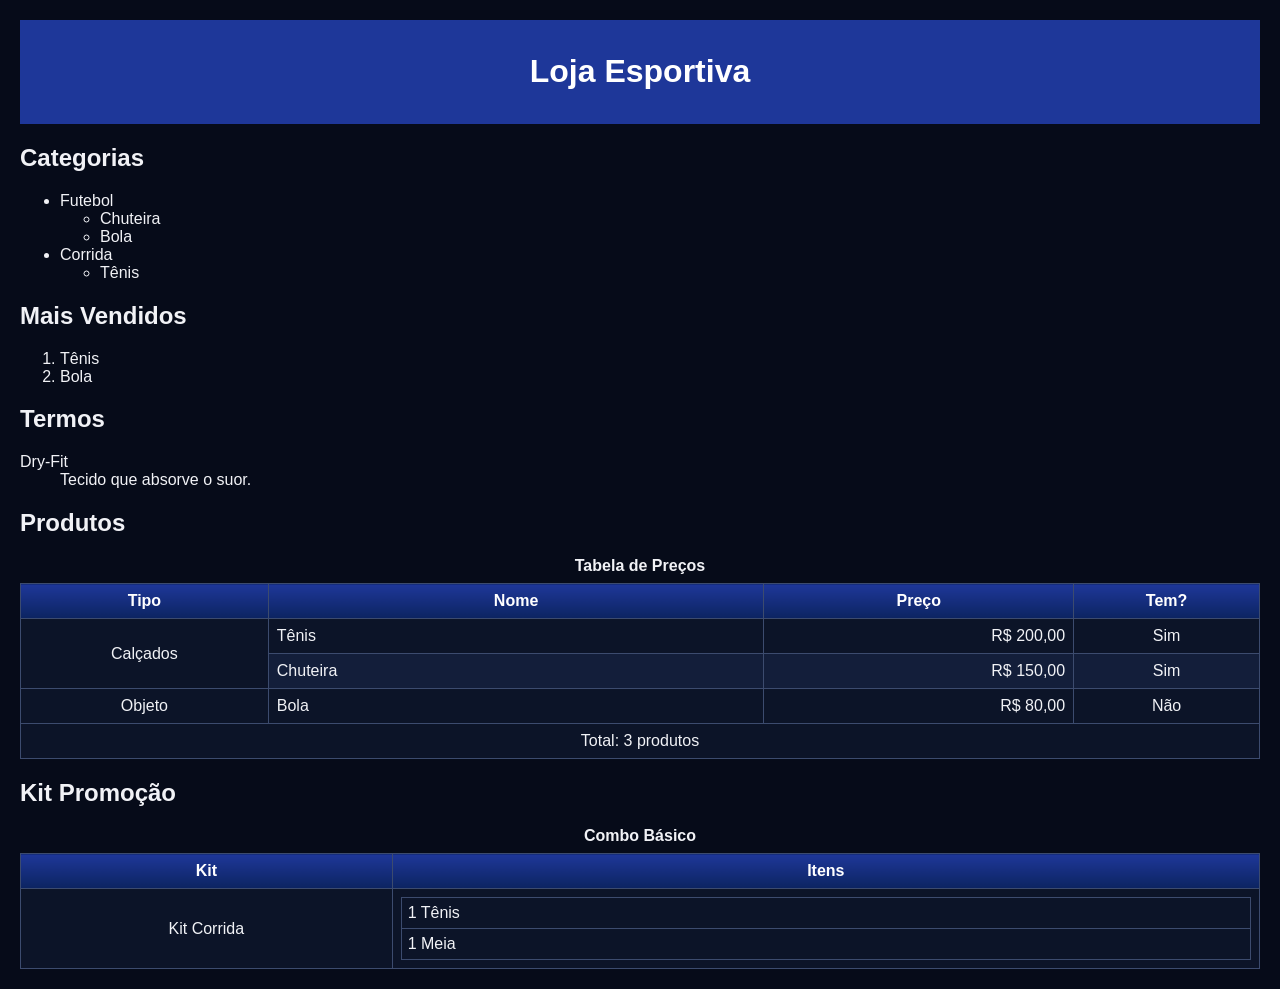
<file: index.html>
<!DOCTYPE html>
<html lang="pt-BR">
<head>
    <meta charset="UTF-8">
    <title>Loja Esportiva</title>

    <style>
        /* Fundo azul bem escuro quase preto e texto claro */
        body {
            font-family: Arial, sans-serif;
            background-color: #060b19;
            color: #f1f2f6;
            margin: 20px;
        }

        header {
            background-color: #1e3799;
            color: white;
            text-align: center;
            padding: 12px;
        }

        table {
            border-collapse: collapse;
            margin-bottom: 20px;
            background-color: #0c1428;
        }

        table table {
            margin-bottom: 0;
        }

        caption {
            font-weight: bold;
            margin-bottom: 8px;
        }

        /* Cor e imagem de fundo (degradê) no cabeçalho da tabela */
        th {
            background-color: #0c2461;
            background-image: linear-gradient(to bottom, #1e3799, #0c2461);
            color: white;
            border: 1px solid #3c4b6e;
        }

        td {
            border: 1px solid #3c4b6e;
        }

        /* Linha alternada em tom escuro suave */
        .cinza {
            background-color: #131e3a;
        }
    </style>
</head>
<body>

    <header>
        <h1>Loja Esportiva</h1>
    </header>

    <main>
        <!-- 1. LISTAS -->
        <section>
            <h2>Categorias</h2>
            <ul>
                <li>Futebol
                    <ul>
                        <li>Chuteira</li>
                        <li>Bola</li>
                    </ul>
                </li>
                <li>Corrida
                    <ul>
                        <li>Tênis</li>
                    </ul>
                </li>
            </ul>

            <h2>Mais Vendidos</h2>
            <ol>
                <li>Tênis</li>
                <li>Bola</li>
            </ol>

            <h2>Termos</h2>
            <dl>
                <dt>Dry-Fit</dt>
                <dd>Tecido que absorve o suor.</dd>
            </dl>
        </section>

        <!-- 2. TABELA DE PRODUTOS -->
        <section>
            <h2>Produtos</h2>

            <table width="100%" cellpadding="8" cellspacing="0">
                <caption>Tabela de Preços</caption>

                <thead>
                    <tr>
                        <th width="20%">Tipo</th>
                        <th width="40%">Nome</th>
                        <th width="25%">Preço</th>
                        <th width="15%">Tem?</th>
                    </tr>
                </thead>

                <tbody>
                    <tr>
                        <td rowspan="2" align="center" valign="middle">Calçados</td>
                        <td>Tênis</td>
                        <td align="right">R$ 200,00</td>
                        <td align="center">Sim</td>
                    </tr>
                    <tr class="cinza">
                        <td>Chuteira</td>
                        <td align="right">R$ 150,00</td>
                        <td align="center">Sim</td>
                    </tr>
                    <tr>
                        <td align="center">Objeto</td>
                        <td>Bola</td>
                        <td align="right">R$ 80,00</td>
                        <td align="center">Não</td>
                    </tr>
                </tbody>

                <tfoot>
                    <tr>
                        <td colspan="4" align="center">Total: 3 produtos</td>
                    </tr>
                </tfoot>
            </table>
        </section>

        <!-- 3. TABELA ENCADEADA -->
        <section>
            <h2>Kit Promoção</h2>

            <table width="100%" cellpadding="8" cellspacing="0">
                <caption>Combo Básico</caption>
                <tr>
                    <th width="30%">Kit</th>
                    <th width="70%">Itens</th>
                </tr>
                <tr>
                    <td align="center" valign="middle">Kit Corrida</td>
                    <td>
                        <table width="100%" cellpadding="6" cellspacing="0">
                            <tr>
                                <td>1 Tênis</td>
                            </tr>
                            <tr>
                                <td>1 Meia</td>
                            </tr>
                        </table>
                    </td>
                </tr>
            </table>
        </section>
    </main>

</body>
</html>
</file>
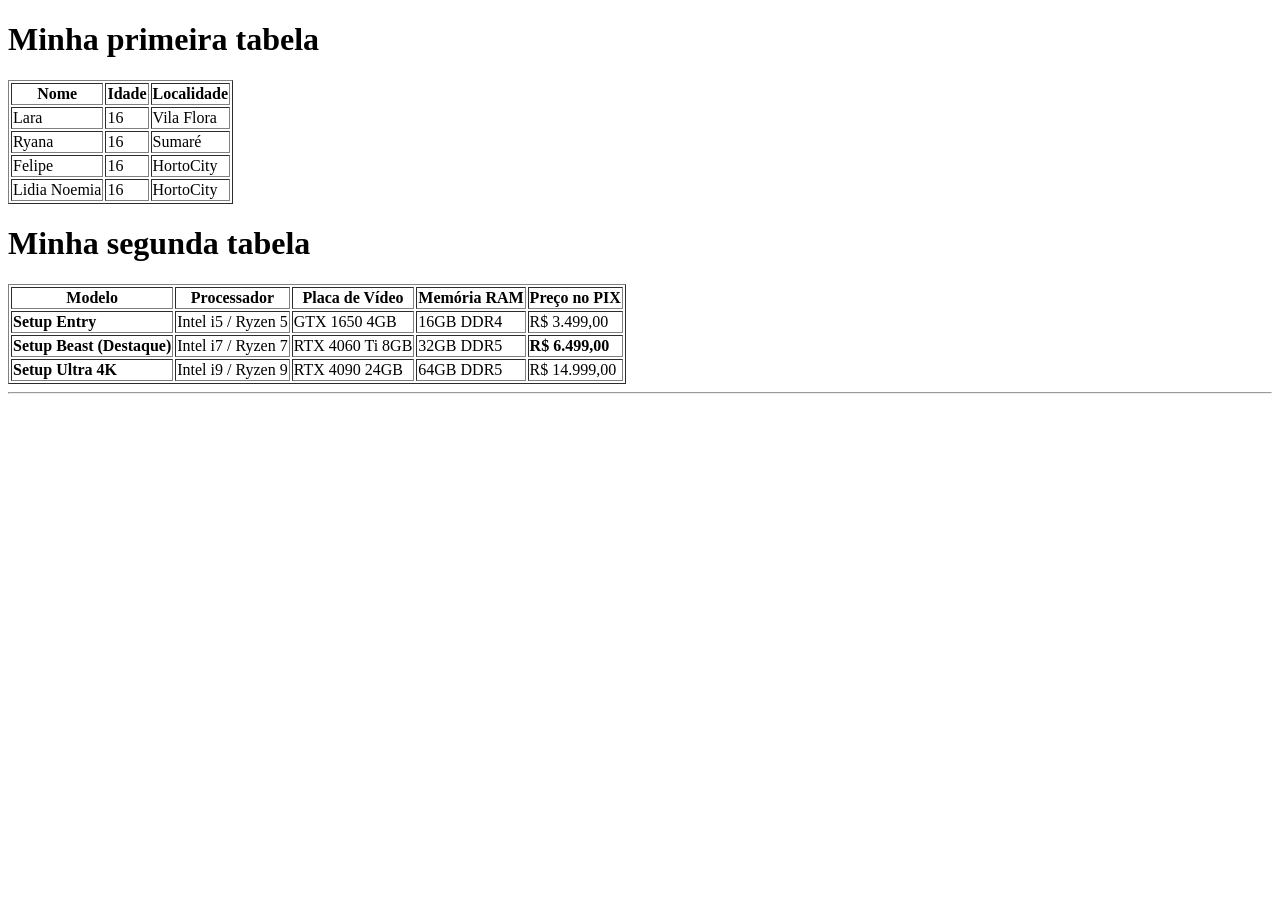
<file: S4_AT2.3_R4_LIMA ETAPA 3/index.html>
<!DOCTYPE html>
<html lang="pt-br">
    <head>
        <meta charset="UTF-8">
        <meta name="viewport" content="width=device-width, initial-scale=1.0">
        <meta http-equiv="X-UA-Compatible" content="ie=edge">
        <title>Minha primeira tabela</title>
    </head>
    <body>
        <h1>Minha primeira tabela</h1>
        <table border="1">
            <tr>
                <th>Nome</th>
                <th>Idade</th>
                <th>Localidade</th>
            </tr>
            <tr>
                <td>Lara</td>
                <td>16</td>
                <td>Vila Flora</td>
            </tr>
            <tr>
                <td>Ryana</td>
                <td>16</td>
                <td>Sumaré</td>
            </tr>
            <tr>
                <td>Felipe</td>
                <td>16</td>
                <td>HortoCity</td>
            </tr>
            <tr>
                <td>Lidia Noemia</td>
                <td>16</td>
                <td>HortoCity</td>
            </tr>
        </table>
    </body>

<!DOCTYPE html>
<html lang="pt-BR">
<head>
    <meta charset="UTF-8">
    <title>Minha primeira tabela</title>
</head>
<body>

    <h1>Minha segunda tabela</h1>

    <table border="1">
        <thead>
            <tr>
                <th>Modelo</th>
                <th>Processador</th>
                <th>Placa de Vídeo</th>
                <th>Memória RAM</th>
                <th>Preço no PIX</th>
            </tr>
        </thead>

        <tbody>
            <tr>
                <td><b>Setup Entry</b></td>
                <td>Intel i5 / Ryzen 5</td>
                <td>GTX 1650 4GB</td>
                <td>16GB DDR4</td>
                <td>R$ 3.499,00</td>
            </tr>

            <tr>
                <td><b>Setup Beast (Destaque)</b></td>
                <td>Intel i7 / Ryzen 7</td>
                <td>RTX 4060 Ti 8GB</td>
                <td>32GB DDR5</td>
                <td><strong>R$ 6.499,00</strong></td>
            </tr>

            <tr>
                <td><b>Setup Ultra 4K</b></td>
                <td>Intel i9 / Ryzen 9</td>
                <td>RTX 4090 24GB</td>
                <td>64GB DDR5</td>
                <td>R$ 14.999,00</td>
            </tr>
        </tbody>
    </table>

    <hr>

</body>
</html>
</file>
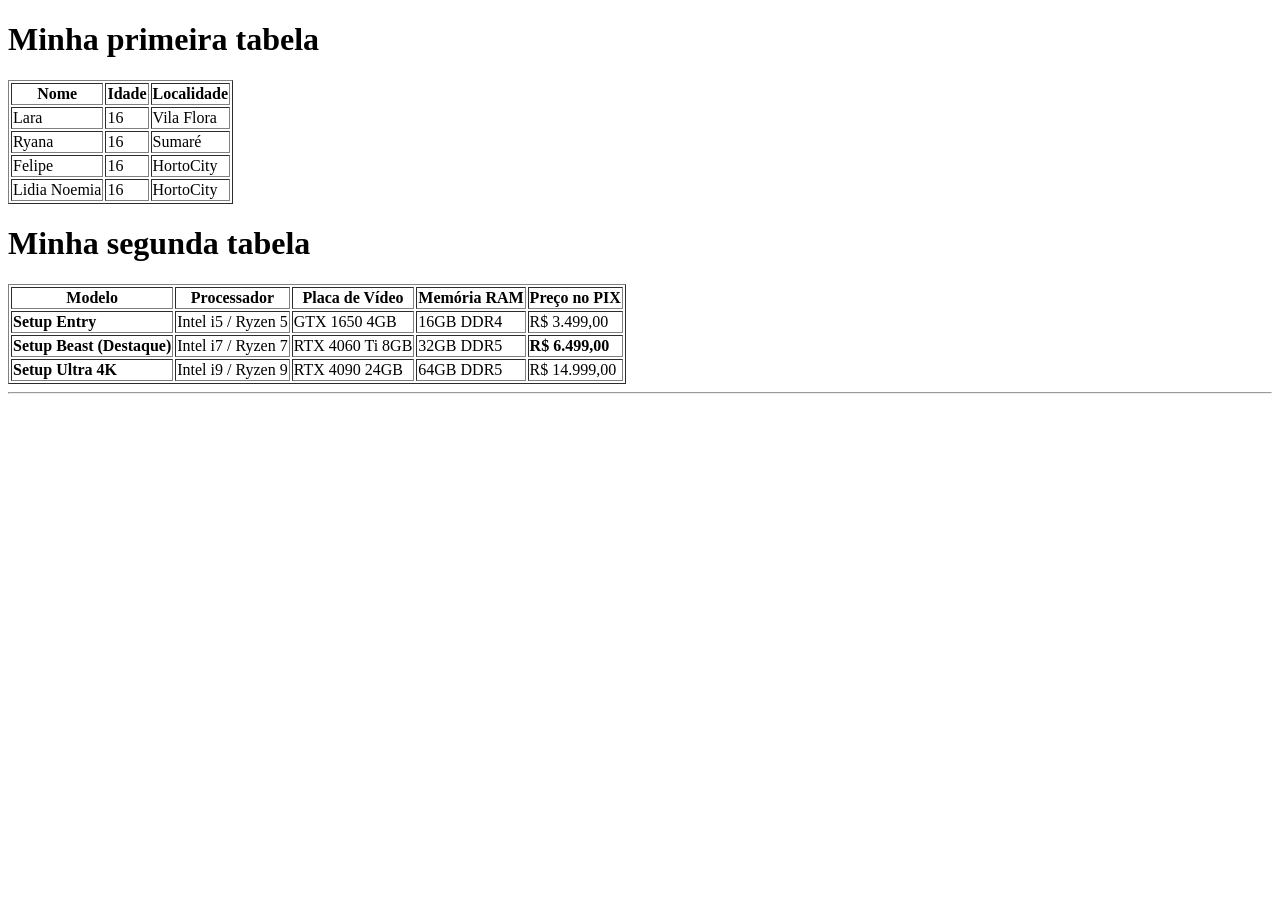
<file: S4_AT2.3_R4_LIMA/index.html>
<!DOCTYPE html>
<html lang="pt-br">
    <head>
        <meta charset="UTF-8">
        <meta name="viewport" content="width=device-width, initial-scale=1.0">
        <meta http-equiv="X-UA-Compatible" content="ie=edge">
        <title>Minha primeira tabela</title>
    </head>
    <body>
        <h1>Minha primeira tabela</h1>
        <table border="1">
            <tr>
                <th>Nome</th>
                <th>Idade</th>
                <th>Localidade</th>
            </tr>
            <tr>
                <td>Lara</td>
                <td>16</td>
                <td>Vila Flora</td>
            </tr>
            <tr>
                <td>Ryana</td>
                <td>16</td>
                <td>Sumaré</td>
            </tr>
            <tr>
                <td>Felipe</td>
                <td>16</td>
                <td>HortoCity</td>
            </tr>
            <tr>
                <td>Lidia Noemia</td>
                <td>16</td>
                <td>HortoCity</td>
            </tr>
        </table>
    </body>


    <h1>Minha segunda tabela</h1>

    <table border="1">
        <thead>
            <tr>
                <th>Modelo</th>
                <th>Processador</th>
                <th>Placa de Vídeo</th>
                <th>Memória RAM</th>
                <th>Preço no PIX</th>
            </tr>
        </thead>

        <tbody>
            <tr>
                <td><b>Setup Entry</b></td>
                <td>Intel i5 / Ryzen 5</td>
                <td>GTX 1650 4GB</td>
                <td>16GB DDR4</td>
                <td>R$ 3.499,00</td>
            </tr>

            <tr>
                <td><b>Setup Beast (Destaque)</b></td>
                <td>Intel i7 / Ryzen 7</td>
                <td>RTX 4060 Ti 8GB</td>
                <td>32GB DDR5</td>
                <td><strong>R$ 6.499,00</strong></td>
            </tr>

            <tr>
                <td><b>Setup Ultra 4K</b></td>
                <td>Intel i9 / Ryzen 9</td>
                <td>RTX 4090 24GB</td>
                <td>64GB DDR5</td>
                <td>R$ 14.999,00</td>
            </tr>
        </tbody>
    </table>

    <hr>

</body>
</html>
</file>
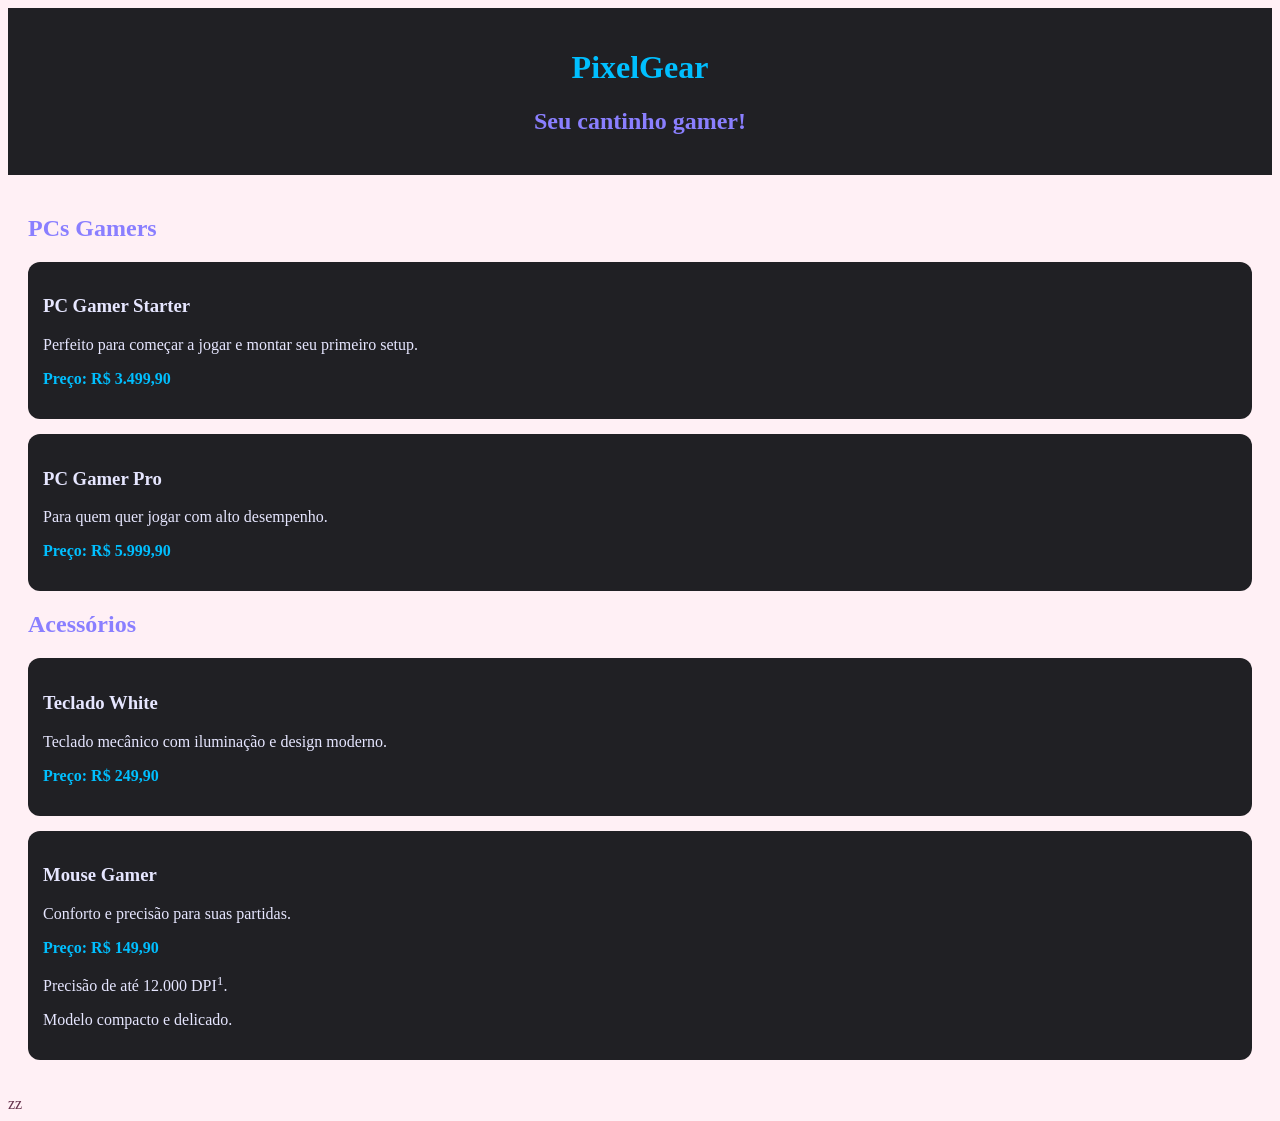
<file: S4_AT2_R4_LIMA/index.html>
<!DOCTYPE html>
<html lang="pt-br">
<head>

    <meta charset="UTF-8">
    <meta name="viewport" content="width=device-width, initial-scale=1.0">
    <meta name="description" content="Loja de PCs gamers e acessórios.">

    <title>PixelGear</title>

    
    <style>
        body>
        {
            font-family: Arial, sans-serif;
            background-color: #2f2f35;
            color: #34000a;
            margin: 0;
        }

        header {
            background-color: #202024;
            text-align: center;
            padding: 20px;
        }

        h1 {
            color: #00BFFF;
        }

        h2 {
            color: #8A7FFF;
        }

        main {
            padding: 20px;
        }

        article {
            background-color: #202024;
            color: #e6e6ff;
            padding: 15px;
            margin: 15px 0;
            border-radius: 12px;
        }

        strong {
            color: #00BFFF;
        }

        img {
            width: 200px;
            max-width: 100%;
            border-radius: 10px;
        }

        footer {
            background-color: #202024;
            text-align: center;
            padding: 10px;
        }
    </style>
</head>

<body bgcolor="#fff0f5" text="#66334d">

    <!-- Cabeçalho -->
    <header>
        <h1> PixelGear </h1>
        <h2>Seu cantinho gamer!</h2>
        
    </header>

    <!-- Produtos da loja -->
    <main>
        <section>
            <h2>PCs Gamers</h2>

            <article>
                <h3>PC Gamer Starter </h3>
                <p>Perfeito para começar a jogar e montar seu primeiro setup.</p>
                <p><strong>Preço: R$ 3.499,90</strong></p>
            </article>

            <article>
                <h3>PC Gamer Pro </h3>
                <p>Para quem quer jogar com alto desempenho.</p>
                <p><strong>Preço: R$ 5.999,90</strong></p>
            
        </section>

        <section>
            <h2> Acessórios</h2>

            <article>
                <h3>Teclado White</h3>
                <p>Teclado mecânico com iluminação e design moderno.</p>
                <p><strong>Preço: R$ 249,90</strong></p>
            </article>

            <article>
                <h3>Mouse Gamer </h3>
                <p>Conforto e precisão para suas partidas.</p>
                <p><strong>Preço: R$ 149,90</strong></p>
                <p>Precisão de até 12.000 DPI<sup>1</sup>.</p>
                <p>Modelo compacto e delicado.</p>
            </article>
        </section>
    </main>
    
</body>
</html>zz
</file>
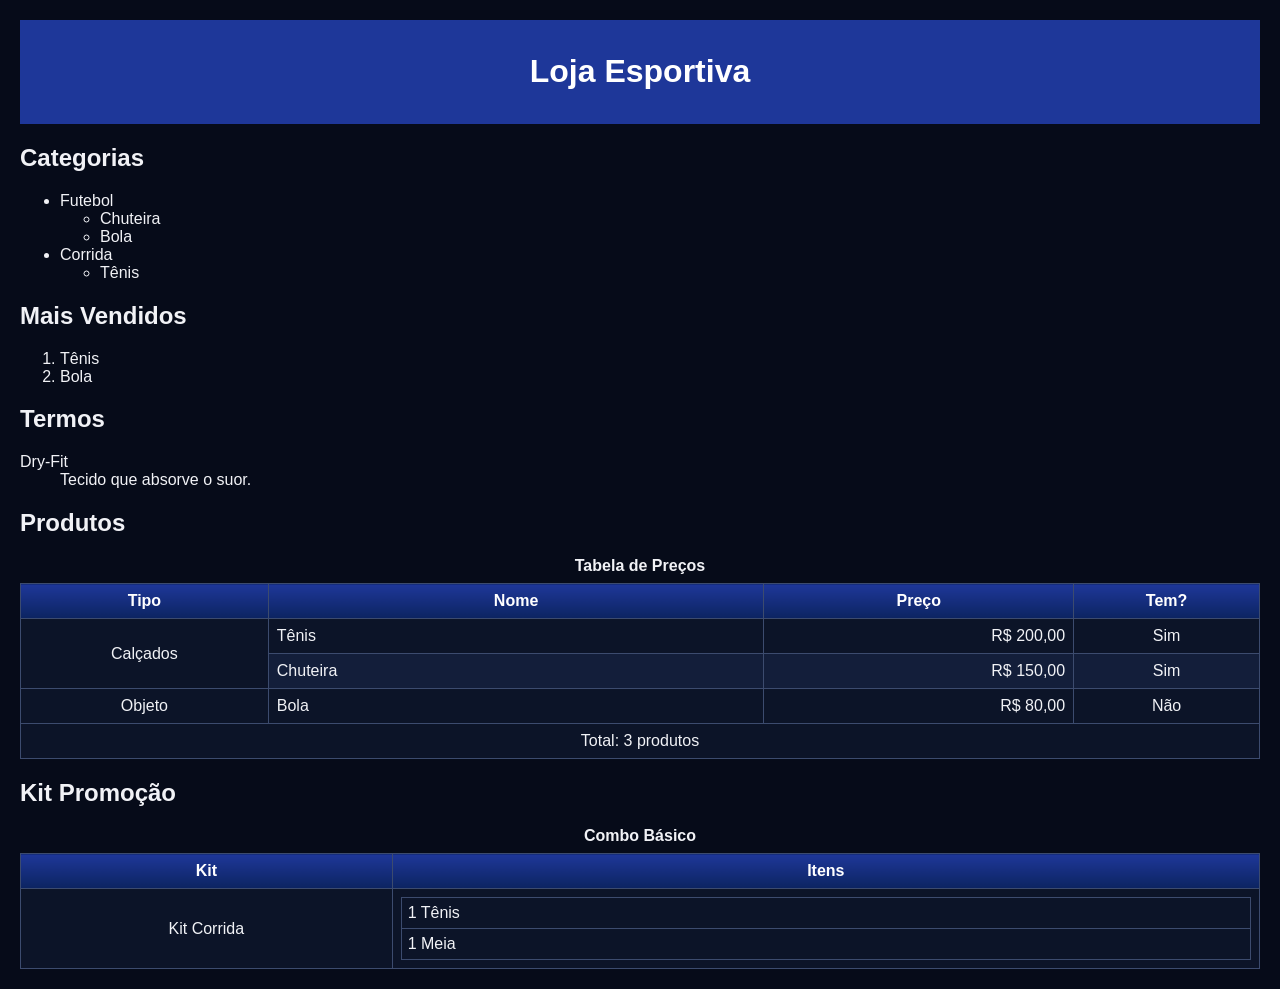
<file: S4_AT2_R4_LIMA_/index.html>
<!DOCTYPE html>
<html lang="pt-BR">
<head>
    <meta charset="UTF-8">
    <title>Loja Esportiva</title>

    <style>

        body {
            font-family: Arial, sans-serif;
            background-color: #060b19;
            color: #f1f2f6;
            margin: 20px;
        }

        header {
            background-color: #1e3799;
            color: white;
            text-align: center;
            padding: 12px;
        }

        table {
            border-collapse: collapse;
            margin-bottom: 20px;
            background-color: #0c1428;
        }

        table table {
            margin-bottom: 0;
        }

        caption {
            font-weight: bold;
            margin-bottom: 8px;
        }


        th {
            background-color: #0c2461;
            background-image: linear-gradient(to bottom, #1e3799, #0c2461);
            color: white;
            border: 1px solid #3c4b6e;
        }

        td {
            border: 1px solid #3c4b6e;
        }

        .cinza {
            background-color: #131e3a;
        }
    </style>
</head>
<body>

    <header>
        <h1>Loja Esportiva</h1>
    </header>

    <main>
        <section>
            <h2>Categorias</h2>
            <ul>
                <li>Futebol
                    <ul>
                        <li>Chuteira</li>
                        <li>Bola</li>
                    </ul>
                </li>
                <li>Corrida
                    <ul>
                        <li>Tênis</li>
                    </ul>
                </li>
            </ul>

            <h2>Mais Vendidos</h2>
            <ol>
                <li>Tênis</li>
                <li>Bola</li>
            </ol>

            <h2>Termos</h2>
            <dl>
                <dt>Dry-Fit</dt>
                <dd>Tecido que absorve o suor.</dd>
            </dl>
        </section>


        <section>
            <h2>Produtos</h2>

            <table width="100%" cellpadding="8" cellspacing="0">
                <caption>Tabela de Preços</caption>

                <thead>
                    <tr>
                        <th width="20%">Tipo</th>
                        <th width="40%">Nome</th>
                        <th width="25%">Preço</th>
                        <th width="15%">Tem?</th>
                    </tr>
                </thead>

                <tbody>
                    <tr>
                        <td rowspan="2" align="center" valign="middle">Calçados</td>
                        <td>Tênis</td>
                        <td align="right">R$ 200,00</td>
                        <td align="center">Sim</td>
                    </tr>
                    <tr class="cinza">
                        <td>Chuteira</td>
                        <td align="right">R$ 150,00</td>
                        <td align="center">Sim</td>
                    </tr>
                    <tr>
                        <td align="center">Objeto</td>
                        <td>Bola</td>
                        <td align="right">R$ 80,00</td>
                        <td align="center">Não</td>
                    </tr>
                </tbody>

                <tfoot>
                    <tr>
                        <td colspan="4" align="center">Total: 3 produtos</td>
                    </tr>
                </tfoot>
            </table>
        </section>


        <section>
            <h2>Kit Promoção</h2>

            <table width="100%" cellpadding="8" cellspacing="0">
                <caption>Combo Básico</caption>
                <tr>
                    <th width="30%">Kit</th>
                    <th width="70%">Itens</th>
                </tr>
                <tr>
                    <td align="center" valign="middle">Kit Corrida</td>
                    <td>
                        <table width="100%" cellpadding="6" cellspacing="0">
                            <tr>
                                <td>1 Tênis</td>
                            </tr>
                            <tr>
                                <td>1 Meia</td>
                            </tr>
                        </table>
                    </td>
                </tr>
            </table>
        </section>
    </main>

</body>
</html>
</file>
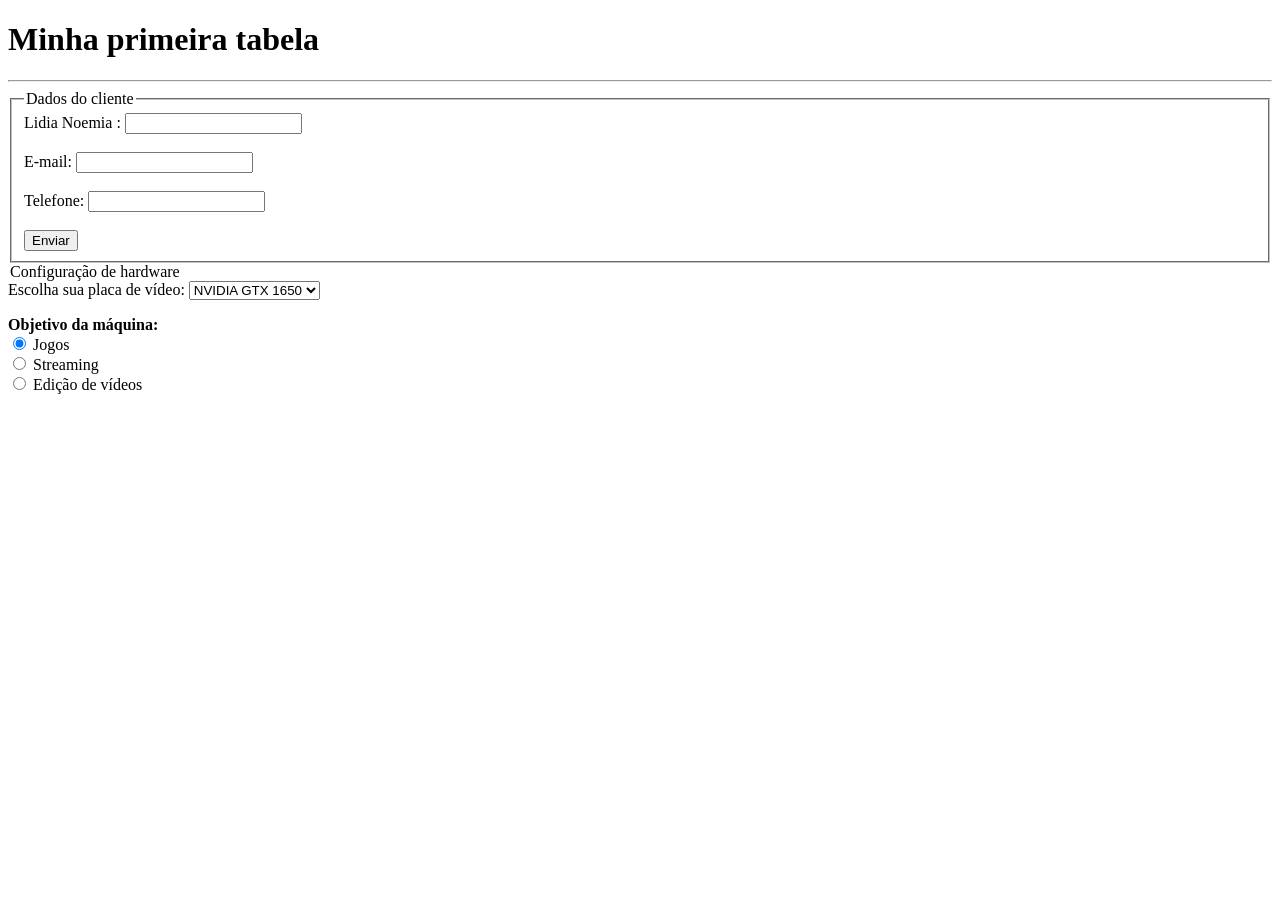
<file: Tabelas copy/index.html>
<!DOCTYPE html>
<html lang="en">
<head>
    <meta charset="UTF-8">
    <meta name="viewport" content="width=device-width, initial-scale=1.0">
    <title>Minha primeira tabela</title>
</head>
<body>
    <h1>Minha primeira tabela</h1>
    <hr>
    <!-- Fieldset: dados dos clientes -->
    <fieldset>
        <legend>Dados do cliente</legend>
        <form action="">
            <label for="nome">Lidia Noemia :</label>
            <input type="text" name="nome" id="nome">
            <br><br>
            <label for="email">E-mail:</label>
            <input type="email" name="email" id="email">
            <br><br>
            <label for="telefone">Telefone:</label>
            <input type="tel" name="telefone" id="telefone">
            <br><br>
            <input type="submit" value="Enviar">
        </form>
    </fieldset>

    <!-- Fieldset: dados dos clientes -->
    </fieldset>
        <legend> Configuração de hardware</legend>
        <label for="gpu">Escolha sua placa de vídeo:</label>
        <select name="gpu" id="gpu" required>
                <option value="gtx1650">NVIDIA GTX 1650</option>
                <option value="rtx2060">NVIDIA RTX 2060</option>
                <option value="rtx3060">NVIDIA RTX 3060</option>
                <option value="rtx4070">NVIDIA RTX 4070</option>
        </select>
    </p>
    <p>
            <strong>Objetivo da máquina:</strong></br>
            <input type="radio" name="jogos" id="jogos" value="jogos" checked>
            <label for="jogos">Jogos</label><br>

            <input type="radio" name="streaming" id="objetivo" value="streamig">
            <label for="streaming">Streaming</label><br>

            <input type="radio" name="streaming" id="objetivo" value="trabalho">
            <label for="trabalho">Edição de vídeos</label><br>
        </p>

        

    </fieldset>

</body>
</html>
</file>
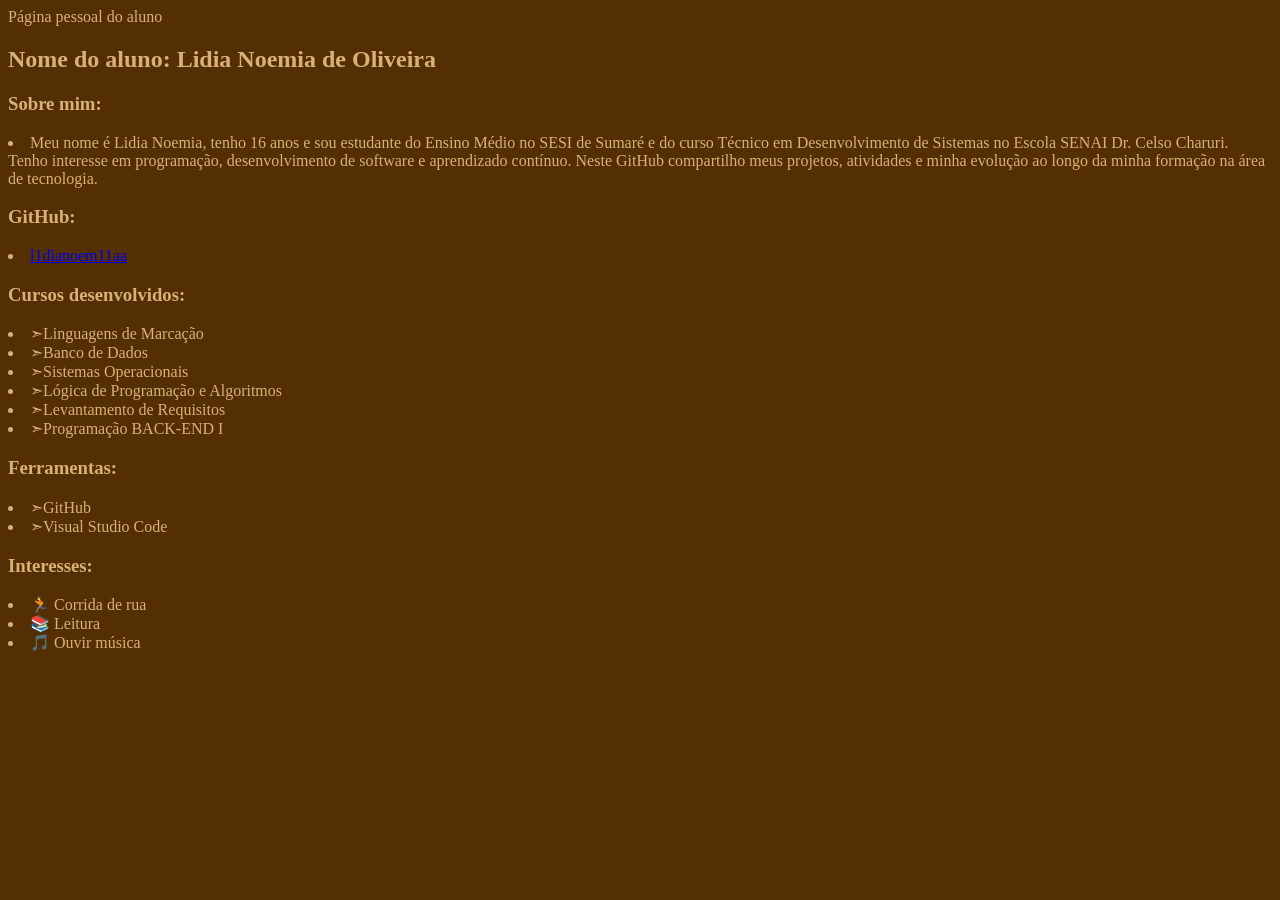
<file: S1_AT3_R1_LIMA/PERFILALUNO.HTML>
<!DOCTYPE html>
<html lang="pt-br">
    <head>
    <title>Título</title>
    <meta charset="UTF-8"/>
    <meta name="viewport" content="width=device-width, initial-scale=1.0"/>
    <meta name="description" content="Página do aluno"/>
    </head>
    </h1>Página pessoal do aluno</h1>

    <body style="background-color:rgb(83, 47, 3); color:rgb(219, 176, 120);">
    <h2>Nome do aluno: Lidia Noemia de Oliveira</h2>
    <h3>Sobre mim:</h3> <li>Meu nome é Lidia Noemia, tenho 16 anos e sou estudante do Ensino Médio no SESI de Sumaré e do curso Técnico em 
        Desenvolvimento de Sistemas no Escola SENAI Dr. Celso Charuri. Tenho interesse em programação, desenvolvimento de software e 
        aprendizado contínuo. Neste GitHub compartilho meus projetos, atividades e minha evolução ao longo da minha formação na área de tecnologia.</li>
</h3>

    <h3>GitHub:</h3> <li><a href="https://github.com" target="_blank">l1dianoem11aa</a> </li> 
<section> 
    <h3>Cursos desenvolvidos:</h3>
    <u1>
        <li>➣Linguagens de Marcação</li>
        <li>➣Banco de Dados</li>
        <li>➣Sistemas Operacionais</li>
        <li>➣Lógica de Programação e Algoritmos</li>
        <li>➣Levantamento de Requisitos</li>
        <li>➣Programação BACK-END I</li>
        
        <h3>Ferramentas:</h3> 
        <u2>
        <li>➣GitHub</li>
        <li>➣Visual Studio Code</li>
        
        <h3>Interesses:</h3>
        <li>🏃 Corrida de rua</li>
        <li>📚 Leitura</li>
        <li>🎵 Ouvir música</li>


    </body>
</html>
</file>
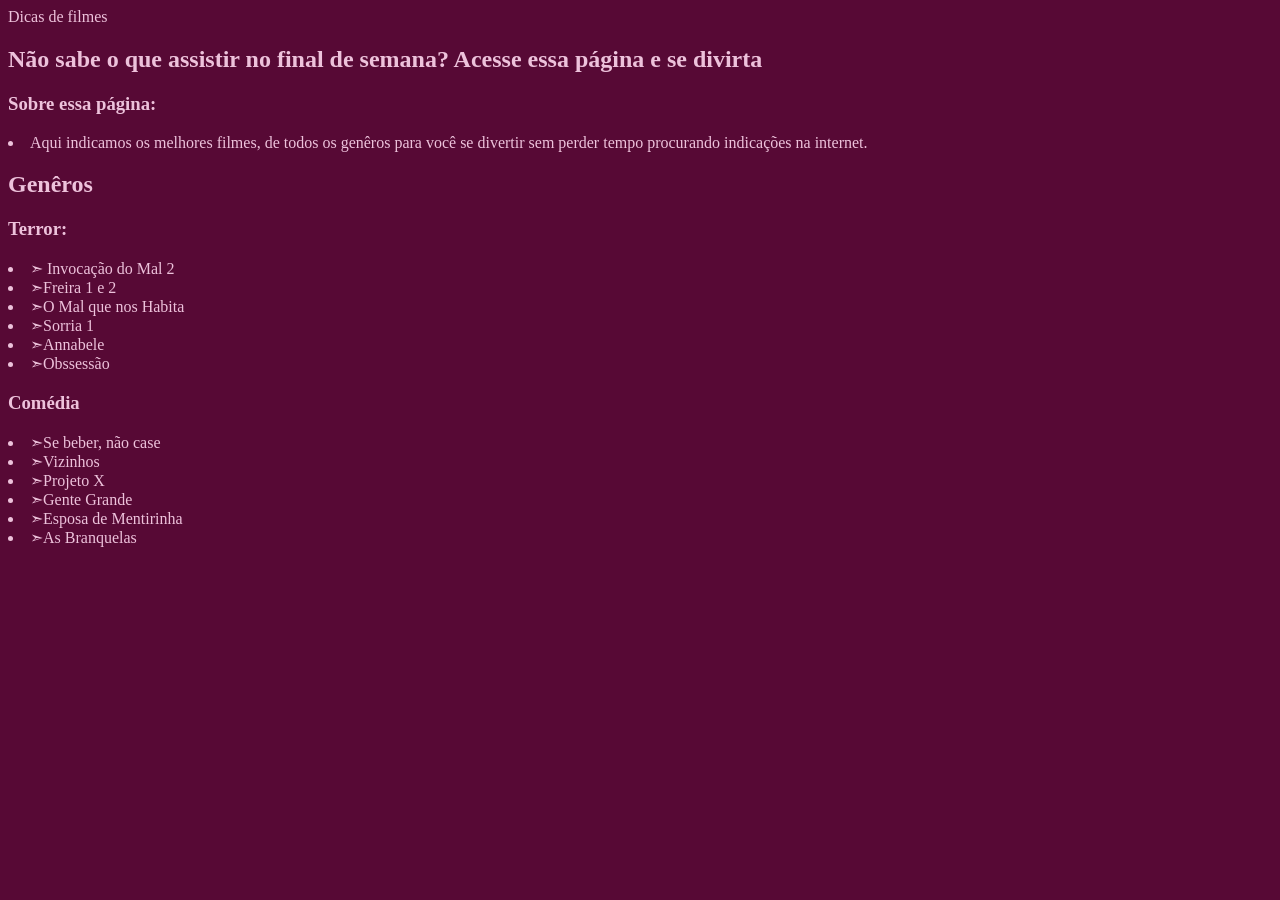
<file: S4_AT1.1_R4_LIMA/meu-site.html>
<!DOCTYPE html>
<html lang="pt-br">
    <head>
    <title>Dicas de filmes</title>
    <meta charset="UTF-8"/>
    <meta name="viewport" content="width=device-width, initial-scale=1.0"/>
    <meta name="description" content="Página do aluno"/>
    </head>
    </h1>Dicas de filmes</h1>

    <body style="background-color:rgb(87, 9, 53); color:rgb(237, 194, 219);">
    <h2>Não sabe o que assistir no final de semana? Acesse essa página e se divirta </h2>
    <h3>Sobre essa página:</h3> <li> Aqui indicamos os melhores filmes, de todos os genêros para você se divertir sem perder tempo procurando indicações na internet. </li>
</h3>

    <h2>Genêros</h2> 
    <h3>Terror:</h3> 
    <li>➣ Invocação do Mal 2 </li>
        <li>➣Freira 1 e 2</li>
        <li>➣O Mal que nos Habita</li>
        <li>➣Sorria 1</li>
        <li>➣Annabele</li>
        <li>➣Obssessão</li> 
<section> 
    <h3>Comédia</h3>
        <li>➣Se beber, não case</li>
        <li>➣Vizinhos</li>
        <li>➣Projeto X</li>
        <li>➣Gente Grande</li>
        <li>➣Esposa de Mentirinha</li>
        <li>➣As Branquelas</li>
        
        
    </body>
</html>
</file>
